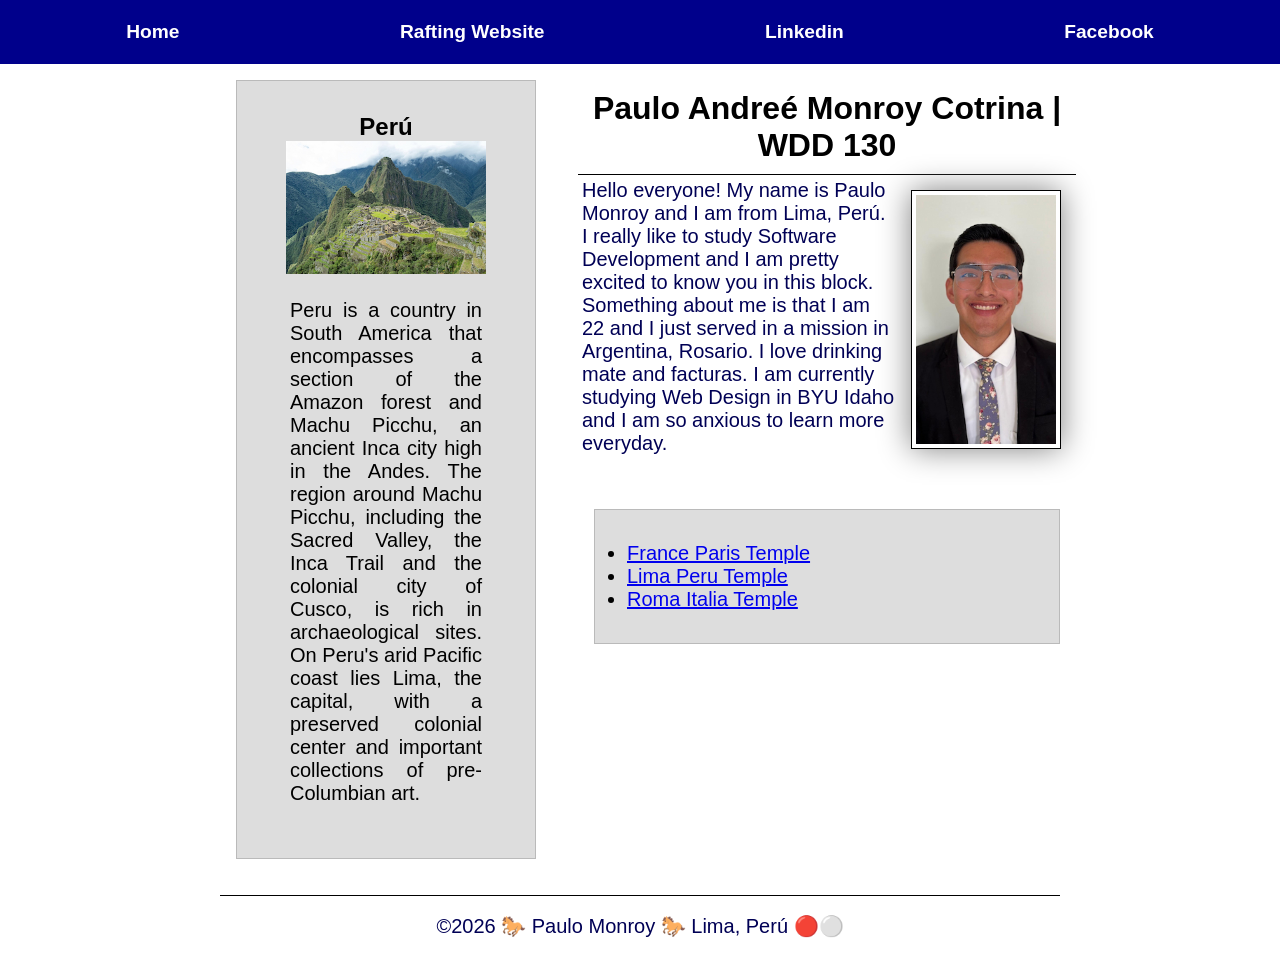
<file: index.html>
<!DOCTYPE html>
<html lang="en">

<head>
    <meta charset="UTF-8">
    <meta name="viewport" content="width=device-width, initial-scale=1.0">
    <title>Paulo Andreé Monroy Cotrina | WDD 130 </title>
    <meta name="description"
      content="Paulo Andreé Monroy Cotrina's BYU-Idaho course home page WDD 130 - Lima Perú">
    <meta name="author" content="Paulo Andreé Monroy Cotrina">
    <link rel="stylesheet" href="wwr/styles/rafting.css">
</head>

<body>
    <header class="home">
        <nav>
            <a href="#">Home</a>
            <a href="https://paulomonroyc.github.io/wdd130/wwr/about.html">Rafting Website</a>
            <a href="https://www.linkedin.com/in/paulo-monroy-166b49391/">Linkedin</a>
            <a href="https://www.facebook.com/P.Monroy04"> Facebook</a>
        </nav>
    </header>

    <div class="grid-1">
        <main>
            <h1> Paulo Andreé Monroy Cotrina | WDD 130</h1>

            <img src="images/profile.jpg" alt="Hello everyone! My name is Paulo Monroy" width="200">
            <p>Hello everyone! My name is Paulo Monroy and I am from Lima, Perú. I really like
                to
                study
                Software Development and I am pretty excited to know you in this block.
                Something
                about
                me is that I am 22 and I just served in a mission in Argentina, Rosario. I love
                drinking
                mate and facturas. I am currently studying Web Design in BYU Idaho and I am so
                anxious
                to learn more everyday.</p>

            <ul class="box">
                <li><a href="https://www.churchofjesuschrist.org/temples/details/paris-france-temple?lang=eng"
                      target="_blank">France Paris Temple</a></li>
                <li><a href="https://www.churchofjesuschrist.org/temples/details/lima-peru-temple?lang=eng"
                      target="_blank">Lima Peru Temple</a></li>
                <li><a href="https://www.churchofjesuschrist.org/temples/details/rome-italy-temple?lang=eng"
                      target="_blank">Roma Italia Temple</a> </li>

            </ul>

        </main>
        <aside class="box">
            <h2>Perú</h2>
            <img src="images/peru.jpg" alt="Machu Picchu Perú">
            <p>Peru is a country in South America that encompasses a section of the Amazon
                forest and
                Machu Picchu,
                an ancient Inca city high in the Andes. The region around Machu Picchu,
                including the
                Sacred Valley,
                the Inca Trail and the colonial city of Cusco, is rich in archaeological sites.
                On
                Peru's arid
                Pacific coast lies Lima, the capital, with a preserved colonial center and
                important
                collections of
                pre-Columbian art. </p>
        </aside>
    </div>
    <footer>
        <p>&copy;2026 🐎 Paulo Monroy 🐎 Lima, Perú 🔴⚪ </p>
    </footer>
</body>

</html>
</file>
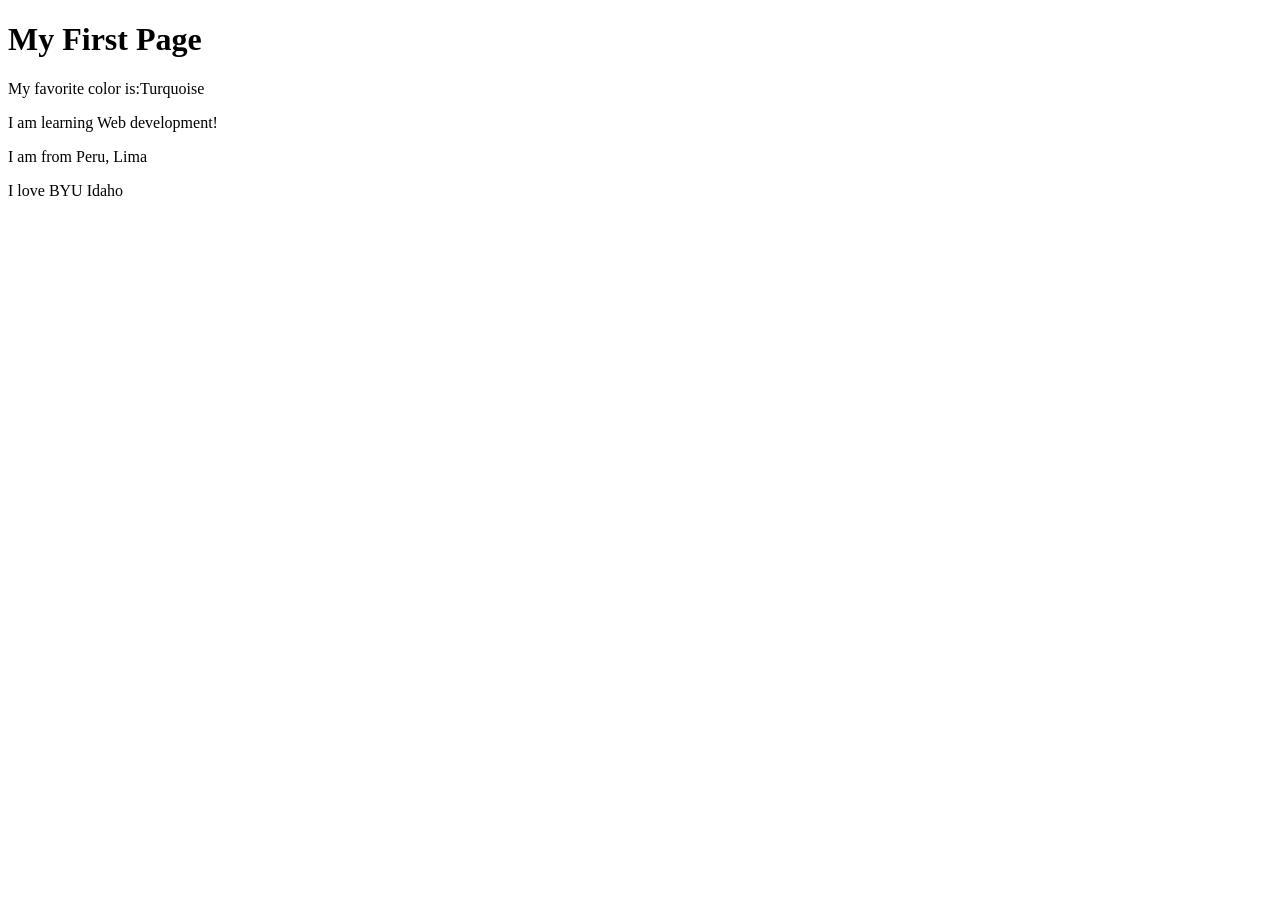
<file: week01/first-page.html>
<!DOCTYPE html>
<html lang="en">

<head>
    <meta charset="UTF-8">
    <meta name="viewport" content="width=device-width, initial-scale=1.0">
    <title>My First Page</title>
</head>

<body>
    <h1>My First Page</h1>
    <p>My favorite color is:Turquoise</p>
    <p> I am learning Web development!</p>
    <p> I am from Peru, Lima</p>
    <p> I love BYU Idaho</p>
</body>

</html>
</file>
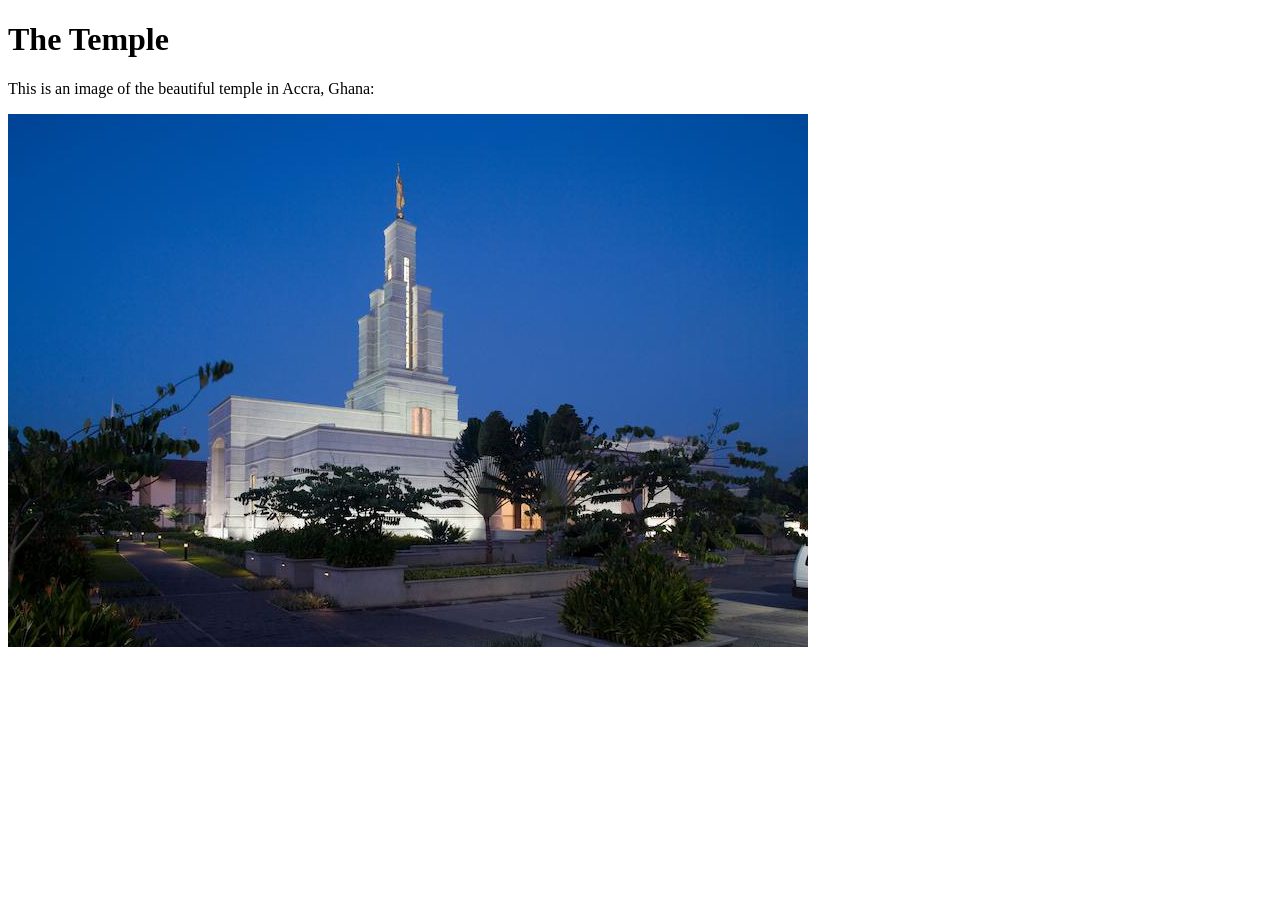
<file: week01/images-solution.html>
<!DOCTYPE html>
<html lang="en">
<head>
    <meta charset="UTF-8">
    <meta name="viewport" content="width=device-width, initial-scale=1.0">
    <title>Temple Image</title>
</head>
<body>
    <h1>The Temple</h1>
    <p>This is an image of the beautiful temple in Accra, Ghana:</p>
    <img src="images/temple-small.jpg" alt="The Accra Ghana Temple">
    
</body>
</html>
</file>
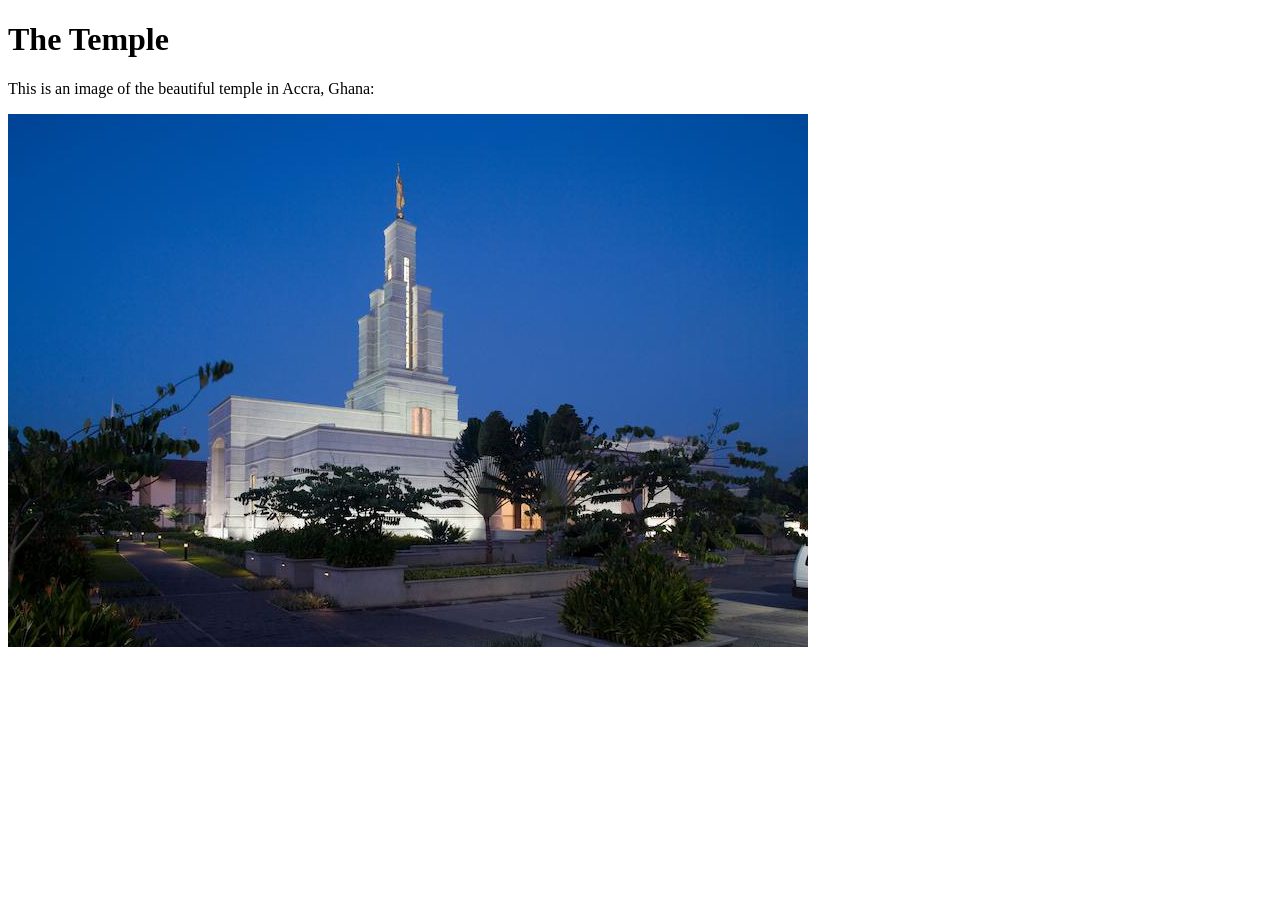
<file: week01/images.html>
<!DOCTYPE html>
<html lang="en">

<head>
    <meta charset="UTF-8">
    <meta name="viewport" content="width=device-width, initial-scale=1.0">
    <title>Temple Image</title>
</head>

<body>
    <h1>The Temple</h1>
    <p>This is an image of the beautiful temple in Accra, Ghana:</p>
    <img src="images/temple-small.jpg" alt="The Accra Ghana Temple">

</body>

</html>
</file>
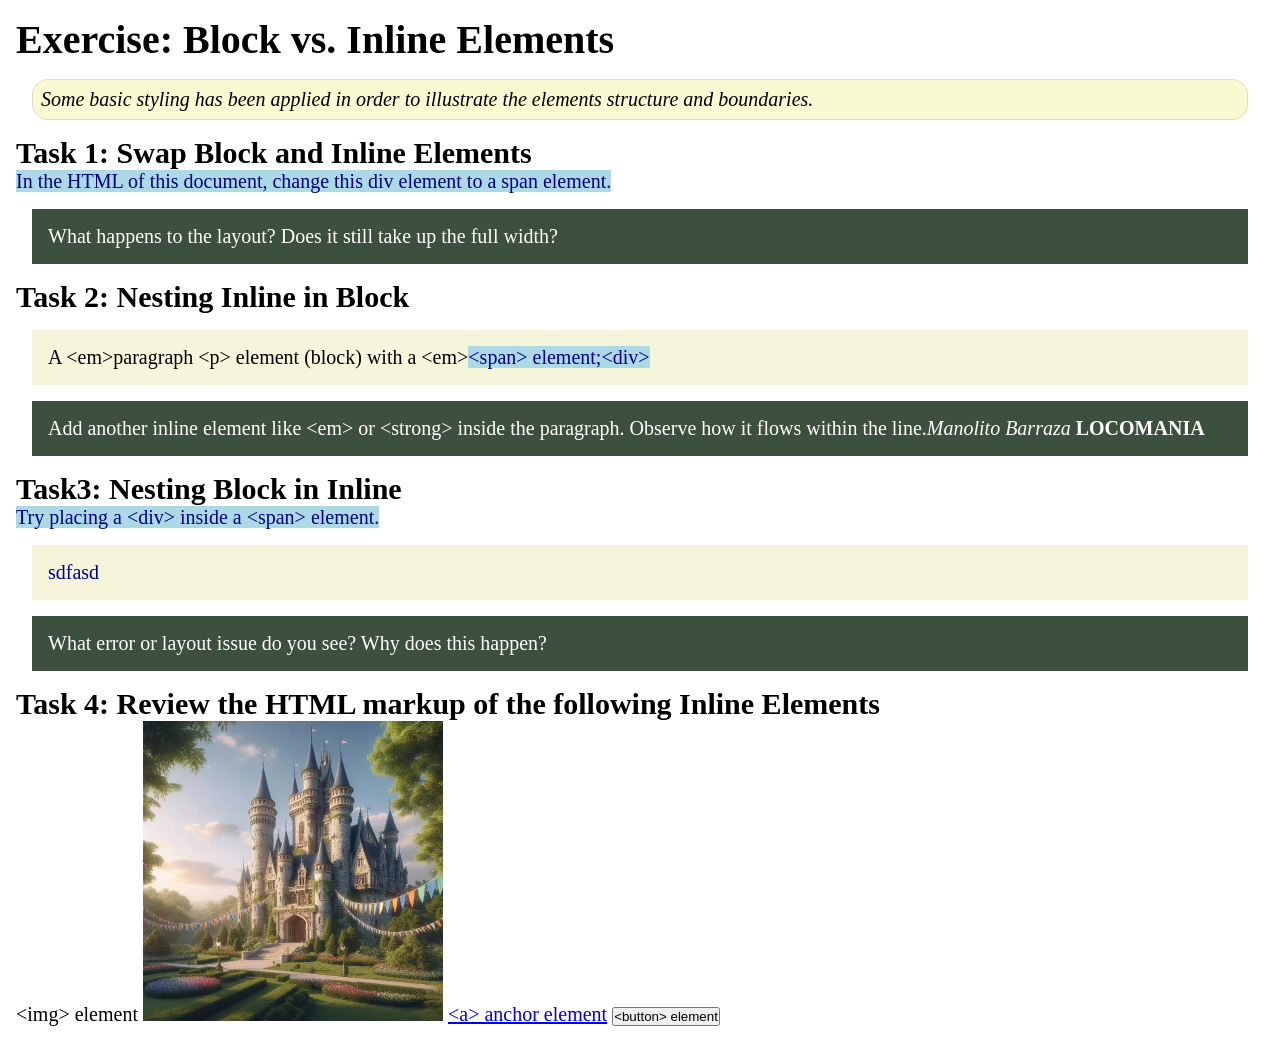
<file: week02/block-vs-inline.html>
<!DOCTYPE html>
<html lang="en">

<head>
    <meta charset="UTF-8">
    <meta name="viewport" content="width=device-width, initial-scale=1.0">
    <title>Exercise: Block vs. Inline Elements</title>
    <link rel="stylesheet" href="styles/block-vs-inline.css">
</head>

<body>
    <main>
        <h1>Exercise: Block vs. Inline Elements</h1>
        <p class="note">Some basic styling has been applied in order to illustrate the elements
            structure and
            boundaries.</p>

        <h2>Task 1: Swap Block and Inline Elements</h2>
        <span>In the HTML of this document, change this div element to a span element.</span>

        <p class="question">What happens to the layout? Does it still take up the full width?</p>

        <h2>Task 2: Nesting Inline in Block</h2>
        <p>A &lt;em&gt;paragraph &lt;p&gt; element (block) with a &lt;em&gt;<span>&lt;span&gt;
                element;&lt;div&gt;</span>
        </p>
        <p class="question">Add another inline element like &lt;em&gt; or &lt;strong&gt; inside the
            paragraph. Observe
            how it flows within the line.<em>Manolito Barraza</em><strong> LOCOMANIA </strong></p>

        <h2>Task3: Nesting Block in Inline</h2>
        <span>Try placing a &lt;div&gt; inside a &lt;span&gt; element.<div>sdfasd</div></span>
        <p class="question">What error or layout issue do you see? Why does this happen?</p>

        <h2>Task 4: Review the HTML markup of the following Inline Elements</h2>
        &lt;img&gt; element
        <img src="images/castle.webp" alt="placeholder image (images are inline)" width="300"
          height="300">
        <a href="https://churchofjesuschrist.org">&lt;a&gt; anchor element</a>
        <button type="button">&lt;button&gt; element</button>
    </main>
</body>

</html>
</file>
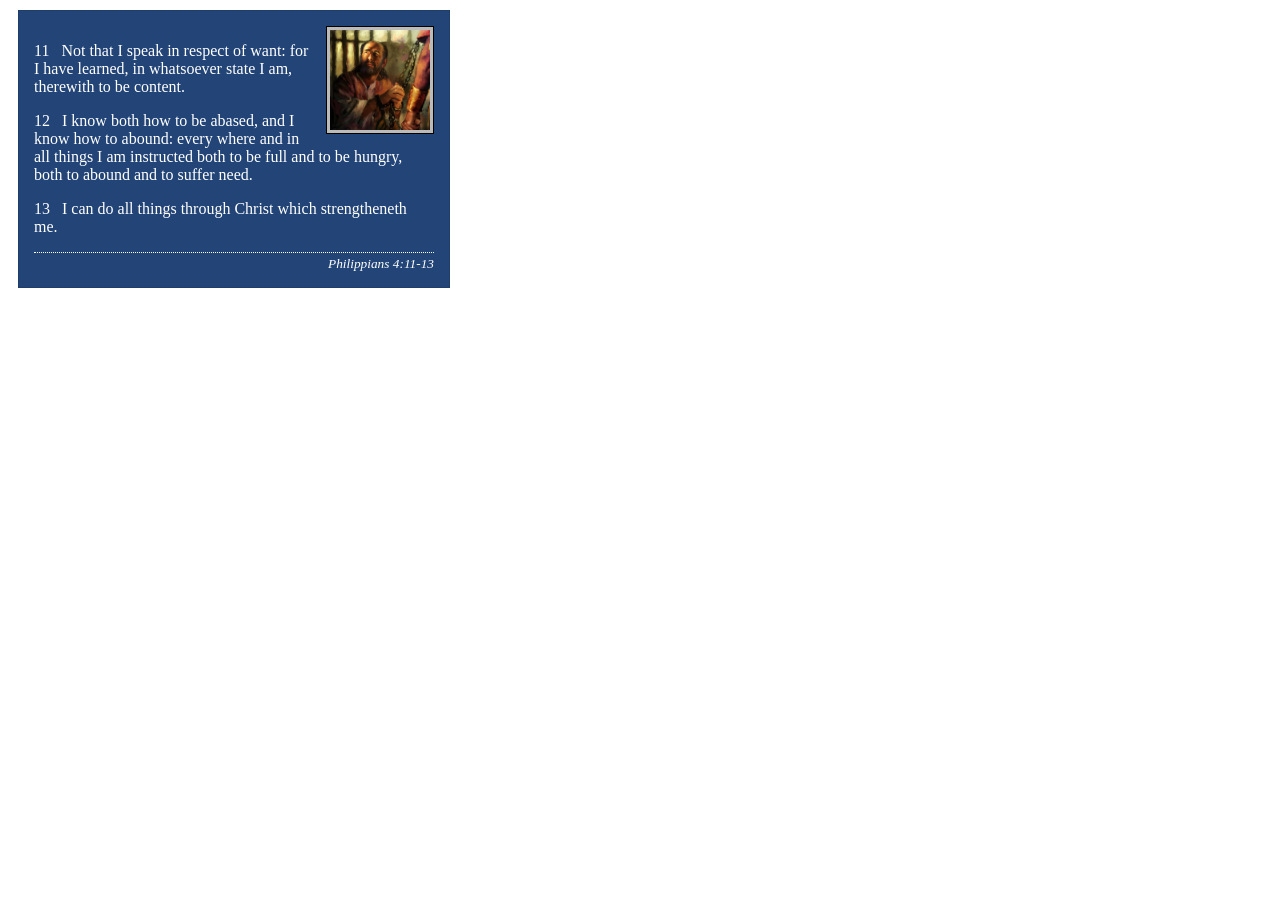
<file: week02/box-model-solution.html>
<!DOCTYPE html>
<html lang="en">
<head>
    <meta charset="UTF-8">
    <meta name="viewport" content="width=device-width, initial-scale=1.0">
    <title>Box Model Activity</title>
    <link rel="stylesheet" href="styles/box-model-solution.css">
</head>
<body>
    <main>
        <div class="callout">
            <img src="images/apostle-paul-imprisoned.webp" alt="Paul the Apostle - Imprisoned in Rome" width="200" height="200">
            <blockquote>
                <p>11 &nbsp; Not that I speak in respect of want: for I have learned, in whatsoever state I am, therewith to be content.</p>
                <p>12 &nbsp; I know both how to be abased, and I know how to abound: every where and in all things I am instructed both to be full and to be hungry, both to abound and to suffer need.</p>
                <p>13 &nbsp; I can do all things through Christ which strengtheneth me.</p>
            </blockquote>
            <cite>Philippians 4:11-13</cite>
        </div>
    </main>
</body>
</html>
</file>
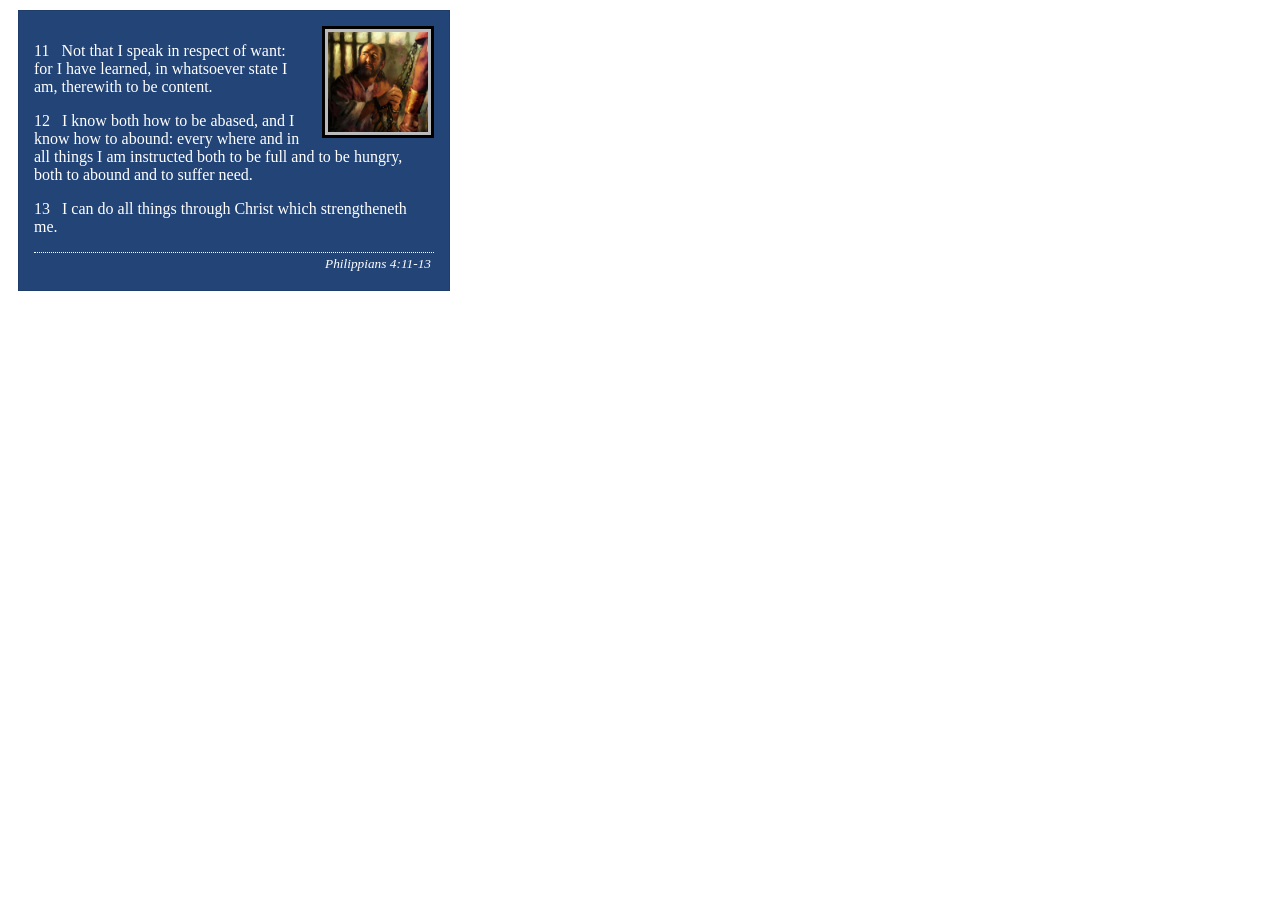
<file: week02/box-model.html>
<!DOCTYPE html>
<html lang="en">

<head>
    <meta charset="UTF-8">
    <meta name="viewport" content="width=device-width, initial-scale=1.0">
    <title>Box Model Activity</title>
    <link rel="stylesheet" href="styles/box-model.css">
</head>

<body>
    <main>
        <div class="callout">
            <img src="images/apostle-paul-imprisoned.webp"
              alt="Paul the Apostle - Imprisoned in Rome" width="200" height="200">
            <blockquote>
                <p>11 &nbsp; Not that I speak in respect of want: for I have learned, in whatsoever
                    state I am, therewith to be content.</p>
                <p>12 &nbsp; I know both how to be abased, and I know how to abound: every where and
                    in all things I am instructed both to be full and to be hungry, both to abound
                    and to suffer need.</p>
                <p>13 &nbsp; I can do all things through Christ which strengtheneth me.</p>
            </blockquote>
            <cite>Philippians 4:11-13</cite>
        </div>
    </main>
</body>

</html>
</file>
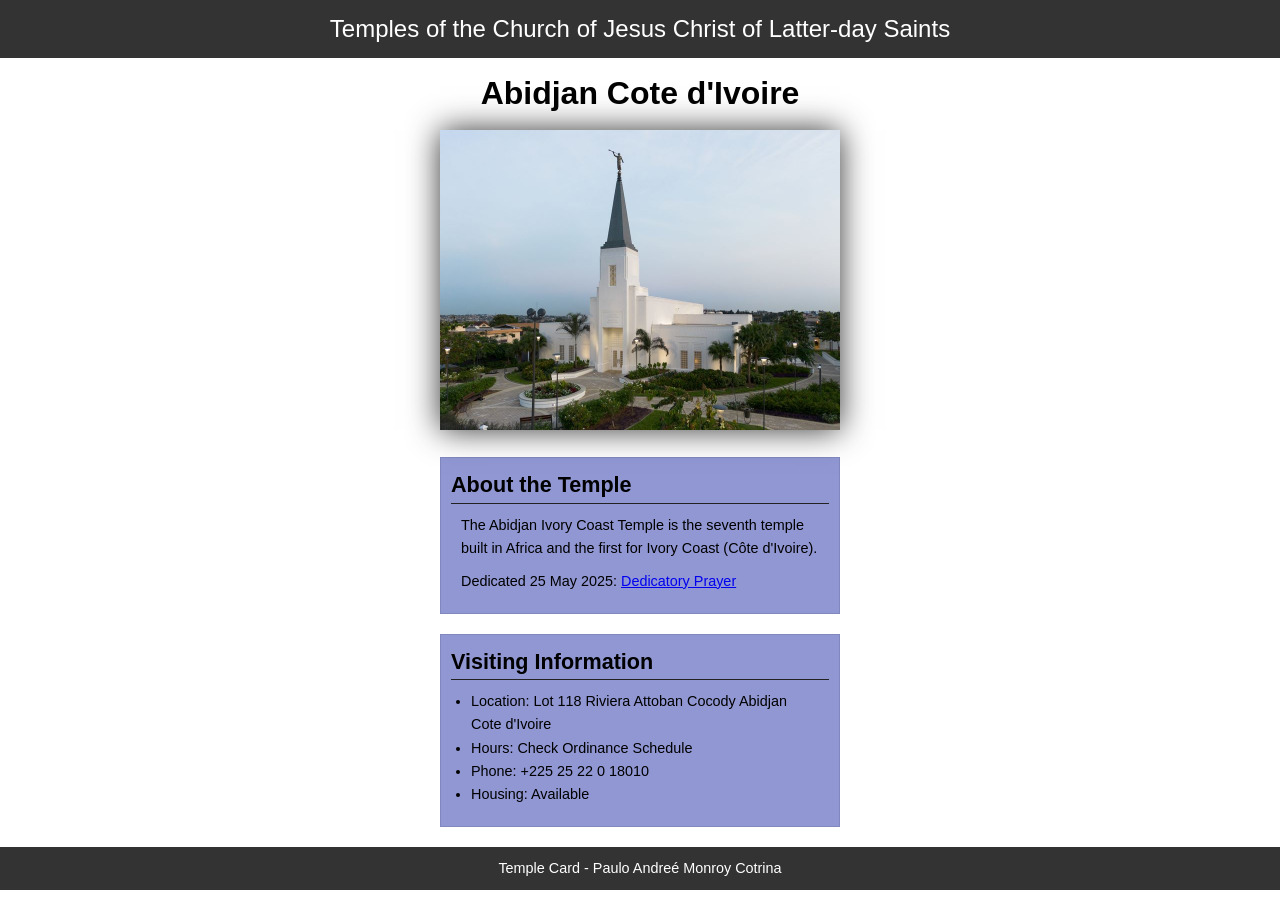
<file: week02/temple.html>
<!DOCTYPE html>
<html lang="en">

<head>
    <meta charset="UTF-8">
    <meta name="viewport" content="width=device-width, initial-scale=1.0">
    <title>Temple Card - Abidjan Cote d'Ivoire</title>
    <link rel="stylesheet" href="styles/temple.css">
</head>

<body>
    <header>
        <p>Temples of the Church of Jesus Christ of Latter-day Saints</p>
    </header>
    <main>
        <h1>Abidjan Cote d'Ivoire</h1>
        <picture>
            <img src="images/abidjan-ivory-coast.jpeg" alt="Abidjan Cote d'Ivoire Temple">
        </picture>
        <section>
            <h2>About the Temple</h2>
            <p>The Abidjan Ivory Coast Temple is the seventh temple built in Africa and the first
                for Ivory Coast (Côte
                d'Ivoire).</p>
            <p>Dedicated 25 May 2025: <a
                  href="https://www.churchofjesuschrist.org/temples/dedicatory-prayer/abidjan-ivory-coast-temple/2025-05-25?lang=eng"
                  target="_blank" rel="noopener noreferrer">Dedicatory Prayer</a></p>
        </section>
        <section>
            <h2>Visiting Information</h2>
            <ul>
                <li>Location: Lot 118 Riviera Attoban Cocody Abidjan Cote d'Ivoire</li>
                <li>Hours: Check Ordinance Schedule</li>
                <li>Phone: +225 25 22 0 18010</li>
                <li>Housing: Available</li>
            </ul>
        </section>
    </main>
    <footer>
        <p>Temple Card - Paulo Andreé Monroy Cotrina</p>
    </footer>
</body>

</html>
</file>
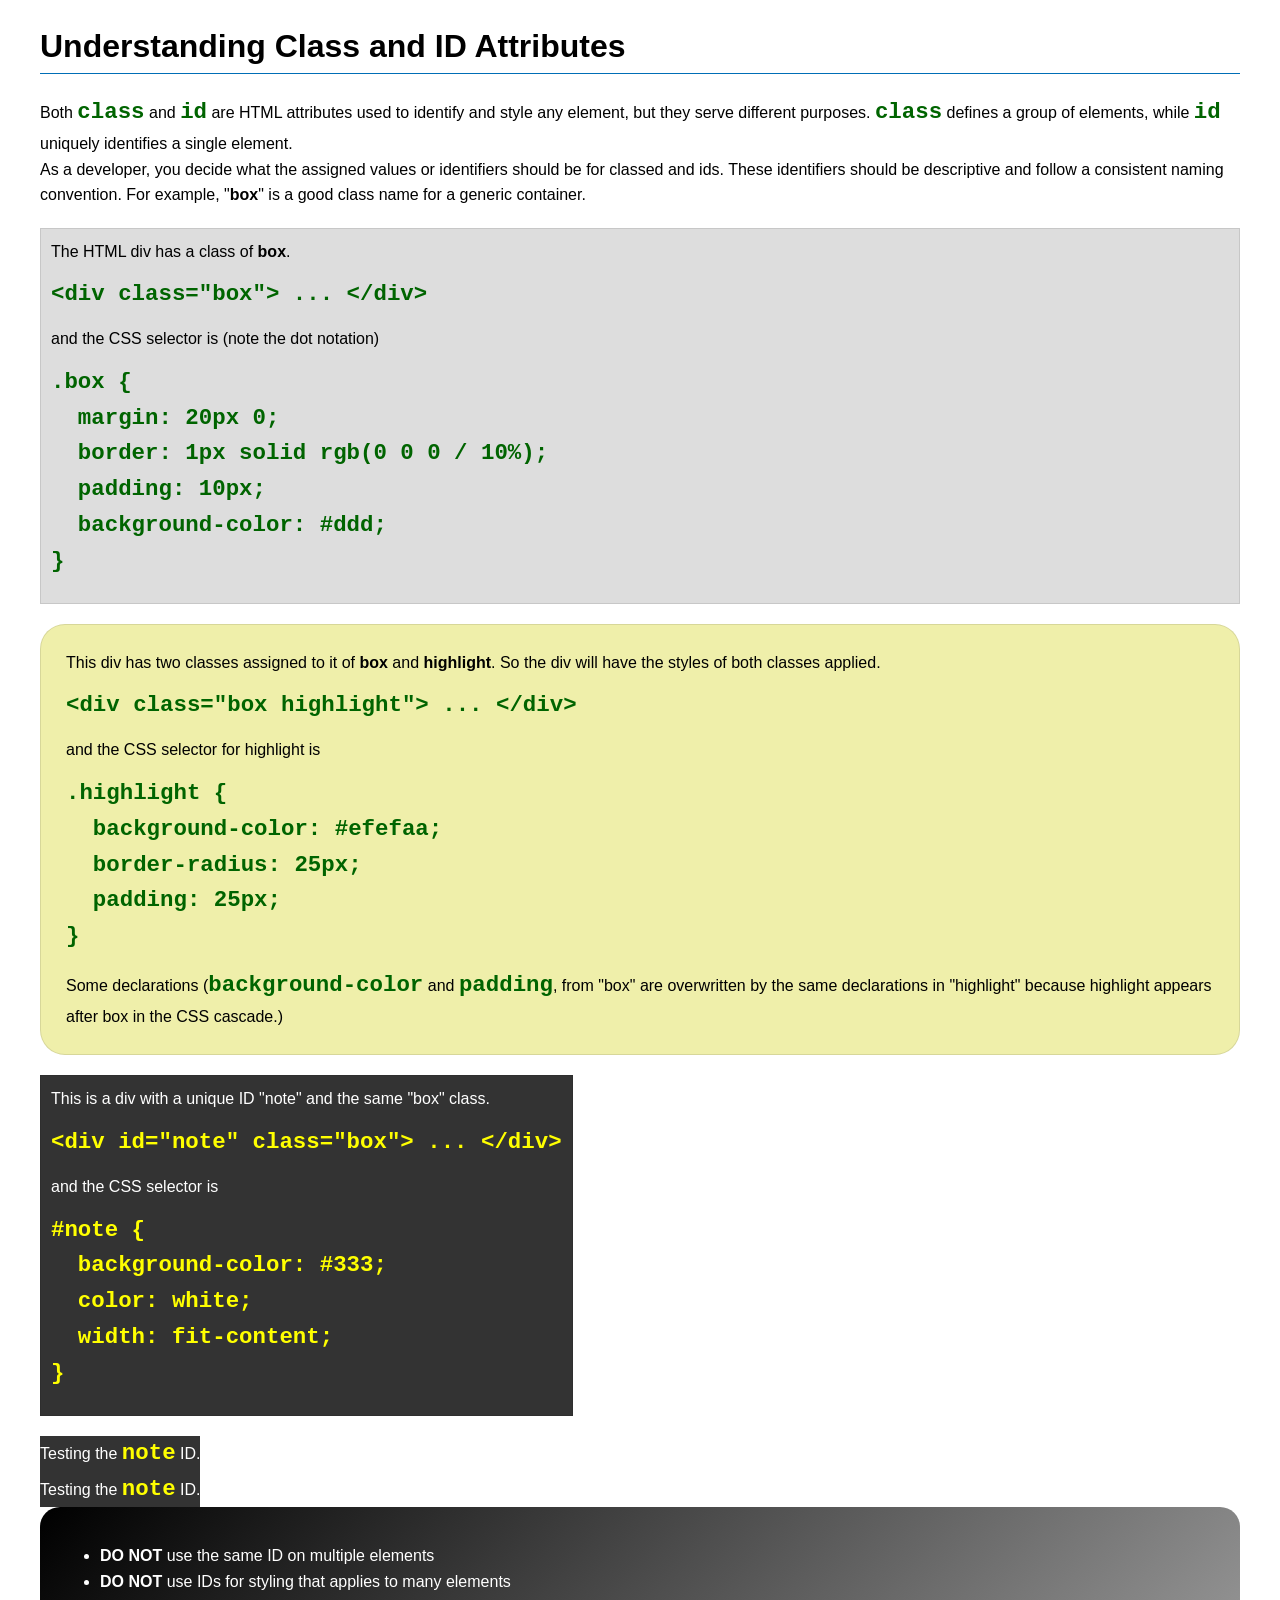
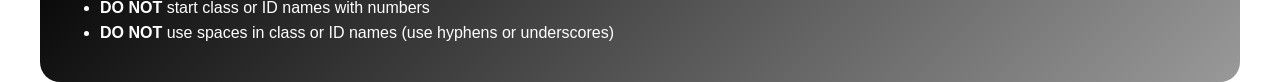
<file: week03/class-and-id.html>
<!DOCTYPE html>
<html lang="en">

<head>
    <meta charset="UTF-8">
    <meta name="viewport" content="width=device-width, initial-scale=1.0">
    <title>Class vs ID Attributes</title>
    <link rel="stylesheet" href="styles/class-and-id.css">
</head>

<body>
    <h1>Understanding Class and ID Attributes</h1>
    <p>Both <code>class</code> and <code>id</code> are HTML attributes used to identify and style
        any element, but they
        serve different purposes. <code>class</code> defines a group of elements, while
        <code>id</code> uniquely
        identifies a single element.
    </p>
    <p>As a developer, you decide what the assigned values or identifiers should be for classed and
        ids. These
        identifiers should be
        descriptive and follow a consistent naming convention. For example, "<strong>box</strong>"
        is a good class name
        for a generic container.</p>
    <div class="box">
        <p>The HTML div has a class of <strong>box</strong>.</p>
        <pre><code class="html">&lt;div class="box"&gt; ... &lt;/div&gt;</code></pre>
        and the CSS selector is (note the dot notation)
        <pre><code class="css">.box {
  margin: 20px 0;
  border: 1px solid rgb(0 0 0 / 10%);
  padding: 10px;
  background-color: #ddd; 
}</code></pre>
    </div>

    <div class="box highlight">
        <p>This div has two classes assigned to it of <strong>box</strong> and
            <strong>highlight</strong>. So the div
            will have the styles of both classes applied.
        </p>
        <pre><code class="html">&lt;div class="box highlight"&gt; ... &lt;/div&gt;</code></pre>
        and the CSS selector for highlight is
        <pre><code class="css">.highlight {
  background-color: #efefaa;
  border-radius: 25px;
  padding: 25px;
}</code></pre>
        <p>Some declarations (<code>background-color</code> and <code>padding</code>, from "box" are
            overwritten by the same declarations in "highlight" because highlight appears after box
            in the CSS cascade.)</p>
    </div>

    <div id="note" class="box">
        <p>This is a div with a unique ID "note" and the same "box" class.</p>
        <pre><code class="html">&lt;div id="note" class="box"&gt; ... &lt;/div&gt;</code></pre>
        and the CSS selector is
        <pre><code class="css">#note {
  background-color: #333;
  color: white;
  width: fit-content;
}</code></pre>
    </div>
    <div id="note">
        <p>Testing the <code>note</code> ID.</p>
    </div>

    <div id="note">
        <p>Testing the <code>note</code> ID.</p>
    </div>

    <section id="best-practice">
        <ul>
            <li><strong>DO NOT</strong> use the same ID on multiple elements</li>
            <li><strong>DO NOT</strong> use IDs for styling that applies to many elements</li>
            <li><strong>DO NOT</strong> start class or ID names with numbers</li>
            <li><strong>DO NOT</strong> use spaces in class or ID names (use hyphens or underscores)
            </li>
        </ul>
    </section>


</body>

</html>
</file>
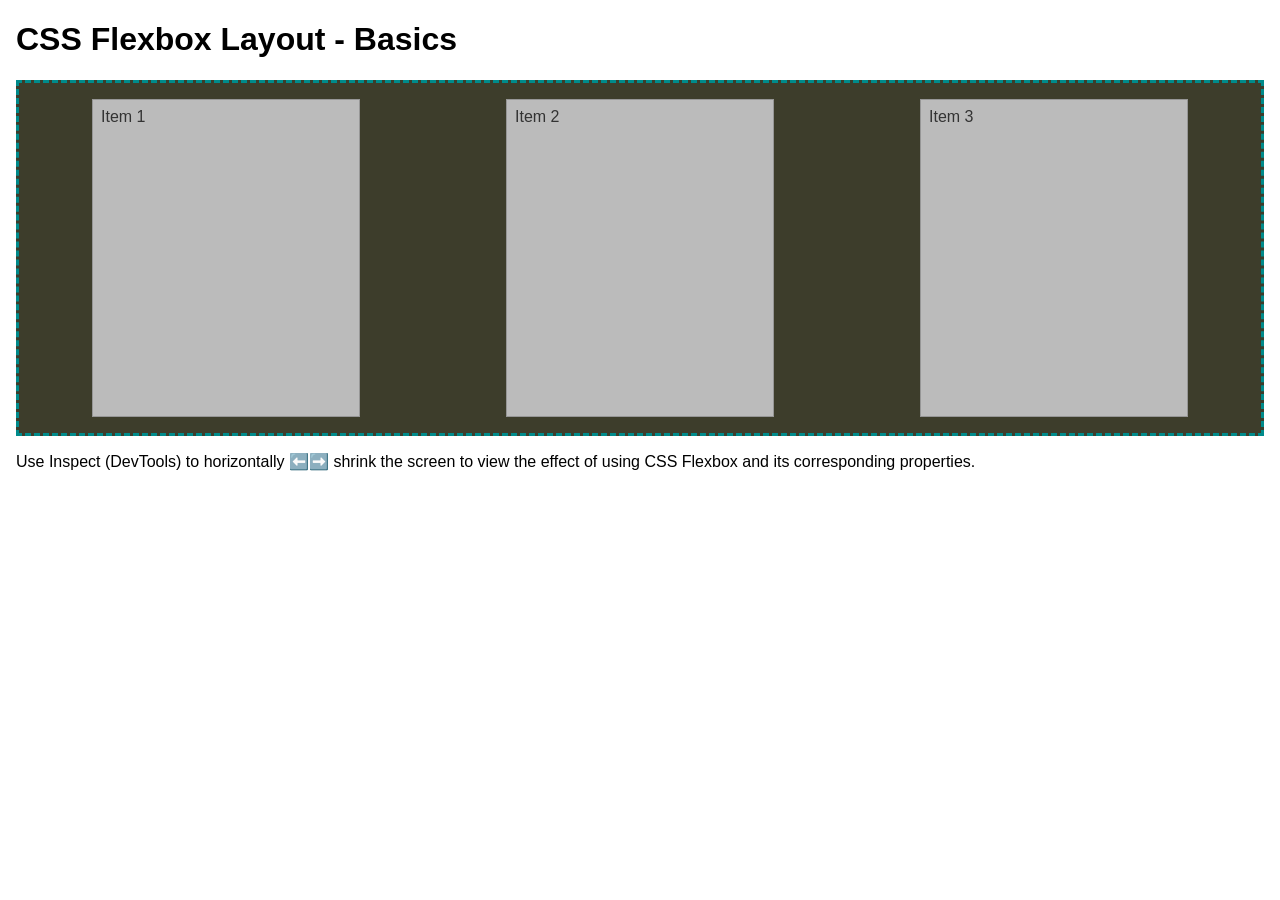
<file: week04/flexbox-layout.html>
<!DOCTYPE html>
<html lang="en">
<head>
    <meta charset="UTF-8">
    <meta name="viewport" content="width=device-width, initial-scale=1.0">
    <title>CSS Flexbox Layout - Basics</title>
    <link rel="stylesheet" href="styles/flexbox.css">
</head>
<body>
    <main>
        <h1>CSS Flexbox Layout - Basics</h1>
        <div class="flex-container">
            <div class="flex-item item1">Item 1</div>
            <div class="flex-item item2">Item 2</div>
            <div class="flex-item item3">Item 3</div>
        </div>
        <p>Use Inspect (DevTools) to horizontally ⬅️➡️ shrink the screen to view the effect of using CSS Flexbox and its corresponding properties.</p>
    </main>
</body>
</html>
</file>
<file: wwr/styles/rafting.css>
:root {
    --heading-background-color: #00008b;
    --nav-text-color: #ffffff;
    --heading-text-color: #00008b;
    --text-color: #000000;
    --border-color: #000000;
    --aside-background-color: #ffffff;
    --primary-color: rgb(255, 255, 255);
    --accent1-color: rgb(0, 0, 85);
    --accent2-color: rgb(0, 0, 0);
    --body-font: Arial;
    --padding: 1rem;
}

/* */
* {
    margin: 0;
    padding: 0;
    box-sizing: border-box;
}

/* Trips site css */

.trips-hero {
    text-align: center;
    padding: 2rem;
    background: var(--accent1-color);
    color: white;
}

.trips-hero h1 {
    color: white;
    border: none;
}

.cta-button {
    display: inline-block;
    margin-top: 10px;
    padding: 10px 20px;
    background: white;
    color: var(--accent1-color);
    text-decoration: none;
    font-weight: bold;
    border-radius: 3px;
}

.trips-grid {
    display: grid;
    grid-template-columns: repeat(3, 1fr);
    gap: 20px;
    padding: 20px;
}

.trip-card {
    border: 1px solid #ccc;
    padding: 10px;
    text-align: center;
    background: white;
}

.trip-card img {
    width: 100%;
    height: auto;
}

.trips-table {
    padding: 20px;
}

table {
    width: 100%;
    border-collapse: collapse;
}

th,
td {
    border: 1px solid black;
    padding: 10px;
    text-align: center;
}

th {
    background: var(--accent1-color);
    color: white;
}

.grid-1 .box {
    max-width: 500px;
}

.grid-1 {
    display: grid;
    grid-template-columns: 1fr 2fr;
    gap: 10px;

}

footer,
.grid-1 {
    max-width: 840px;
    margin: 0 auto;
    padding-bottom: 20px;
}

header {
    display: grid;
    grid-template-columns: auto auto;
    align-items: center;
    justify-content: center;
    gap: 100px;
    background-color: var(--primary-color);
    color: var(--accent2-color);

}

nav ul {
    display: flex;
    list-style: none;
    margin: 0;
    padding: 0;
}

h1 {
    text-align: center;
    color: var(--accent2-color);
    border-bottom: 1px solid #000;
    padding: 10px;
}

aside {
    position: relative;
    width: 300px;
    text-align: center;
    grid-column: 1/2;
    grid-row: 1/3;
}

.box p {
    font-size: 20px;
    padding: 5px;
}

ul.box {
    font-size: 20px;
    margin-top: 50px;

}

.box {
    margin: 1rem;
    border: 1px solid rgb(0, 0, 0, 16%);
    padding: 2rem;
    background-color: #ddd;
    color: #000;
}

.grid-1 img {
    width: 200px;
    height: auto;
}

.grid-1 main img {
    width: 150px;
    height: auto;
    float: right;
    border: 1px solid var(--border-color);
    padding: 4px;
    margin-top: 0;
    margin: 15px;
    box-shadow: 0 0 30px gray;
}

aside img {
    width: 200px;
    height: auto;
}

aside h2 {
    position: absolute;
    top: 10px;
    left: 50%;
}

.main h2 {
    position: absolute;
    top: 20px;
    left: 42.5%;
}

form {
    display: grid;
    grid-template-columns: 1fr auto;
    gap: 20px;
    margin: 0 auto;
    padding: 1rem;
}

fieldset {
    display: grid;
    gap: .1rem;
    border: none;
}

.form-item-radio {
    display: grid;
    grid-template-columns: auto 1fr;
    gap: 20px;
}

.radio-options {
    grid-column: 2;
}

.radio-options div {
    display: flex;
    align-items: center;
    gap: 8px;
}

.radio-options label {
    display: flex;
    align-items: center;
    gap: 8px;
}

input[type="radio"] {
    width: auto;
    height: auto;
}

input:not([type="radio"]) {
    width: 100%;
}

.form-item {
    display: grid;
    align-items: center;
}

input[type="checkbox"] {
    justify-self: start;
    width: 30px;
    height: 22px;
    vertical-align: bottom;
}

label,
textarea,
button,
.We-Are-Here {
    width: 100%;
    padding: 0.1rem;
    margin: .2rem;
}

.We-Are-Here h2 {
    text-align: center;
    margin-bottom: 20px;
}

.We-Are-Here-content {
    display: grid;
    grid-template-columns: auto auto auto;
    gap: 10px;
    align-items: center;
}

.figure-1 {
    border: thin rgb(253, 253, 253) solid;
    display: flex;
    flex-flow: column;
    padding: 5px;
    max-width: 150px;
    margin: auto;
}

.figure-2 {
    border: thin rgb(253, 253, 253) solid;
    display: flex;
    flex-flow: column;
    padding: 5px;
    max-width: 150px;
    margin: auto;
}

.figure-3 {
    border: thin rgb(253, 253, 253) solid;
    display: flex;
    flex-flow: column;
    padding: 5px;
    max-width: 150px;
    margin: auto;
}

figcaption {
    background-color: #222222;
    color: rgb(255, 255, 255);
    font: italic smaller sans-serif;
    padding: 3px;
    text-align: center;
}

nav ul li {
    margin: 0 0px;
}

nav ul li a {
    text-decoration: none;
    padding: 10px 30px;
    border: 1px solid rgb(0, 0, 85);
    background-color: rgb(240, 240, 240);
    color: rgb(0, 0, 85);
}

header img {
    width: 120px;
    justify-self: start;
    align-self: center;
}

.column1 {
    grid-template-columns: .2fr 2fr;
    margin: 0.5rem 0;
    padding: 0.5rem;
}

.history {
    width: 840px;
    margin: 0 auto
}

.history h2 {
    text-align: center;
    margin-bottom: 10px;
}

.history-content {
    display: grid;
    grid-template-columns: 1fr auto 1fr;
    gap: 20px;
    align-items: center;
}

.history img {
    width: 200px;
}

.Adventure {
    width: 840px;
    margin: 0 auto;
}

.Adventure h2 {
    text-align: center;
    margin-bottom: 20px;
}

.Adventure-content {
    display: grid;
    grid-template-columns: auto auto auto auto auto;
    gap: 10px;
    align-items: center;
}

.figure-1 img {
    max-width: 220px;
    max-height: 150px;
}

.figure-2 img {
    max-width: 150px;
    max-height: 150px;
}

.figure-3 img {
    max-width: 150px;
    max-height: 150px;
}

.figure-4 {
    border: thin rgb(253, 253, 253) solid;
    display: flex;
    flex-flow: column;
    padding: 5px;
    max-width: 150px;
    margin: auto;
}

.figure-4 img {
    max-width: 150px;
    max-height: 150px;
}

.figure-5 {
    border: thin rgb(253, 253, 253) solid;
    display: flex;
    flex-flow: column;
    padding: 5px;
    max-width: 150px;
    margin: auto;
}

.figure-5 img {
    max-width: 150px;
    max-height: 150px;
}

body {
    font-family: var(--body-font);
    color: var(--accent1-color);
    margin: 0;
    padding: 0;
}

.grid-1 main p {
    text-align: left;
}

main p {
    text-align: center;
    margin: 0;
    padding: 4px;
}

header.home {
    display: block;
    width: 100%;
}

header.home nav {
    background-color: var(--heading-background-color);
    padding: 1rem;
    display: flex;
    justify-content: space-around;
    align-items: center;
    margin: 0;
}

.home nav a {
    color: var(--nav-text-color);
    display: block;
    padding: 5px;
    text-decoration: none;
    font-size: 1.2rem;
    font-weight: 700;
}

p {
    font-size: 20px;
    padding: 10px;
    margin-top: 5px;
    text-align: justify;
}

.grid-1 main {
    grid-column: 2/3;
    margin: 1rem;
}

nav,
p,
section,
article {
    margin: 16px;
    padding: 8px;
    text-align: justify;
}

.socialmedia img {
    width: 40px;
    height: auto;
}

.socialmedia a {
    text-decoration: none;
}

main,
footer {
    width: 840px;
    margin: 0 auto;
}

.grid-1 main {
    width: 100%;
}

.hero {
    position: relative;
}

.hero img {
    display: block;
    width: 100%;
    height: auto;
}

.hero h1 {
    position: absolute;
    top: 0;
    left: 0;
    width: 100%;
    padding: 16px;
    text-align: center;
    background-color: rgba(0, 0, 85, 0.8);
    color: white;
    margin: 0;
}

.box h2 {
    position: static;
    text-align: center;
    color: var(--text-color);
}

.hero article {
    position: absolute;
    bottom: 0;
    left: 0;
    right: 0;
    background-color: rgba(0, 0, 85, 0.7);
    color: white;
    padding: 20px;
}

.hero article img {
    float: right;
    width: 125px;
    margin-left: 10px;

}

section h2 {
    background-color: var(--accent1-color);
    color: rgb(255, 255, 255);
    padding: 10px;
}

footer {
    display: grid;
    grid-template-columns: 1fr auto 1fr;
    align-items: center;
    padding: 10px 5px;
    border-top: 1px solid #000;
}

footer p {
    grid-column: 2;
    margin: 0;
    text-align: center;
}

.socialmedia {
    grid-column: 3;
    display: flex;
    justify-self: end;
    gap: 10px;
}

button {
    background-color: blue;
    color: #fff;
    padding: .7rem;
    margin: 0 auto;
    display: block;
    border-radius: .5rem;
    border: 1px solid rgb(0, 0, 0);
}
</file>
<file: week02/styles/block-vs-inline.css>
* {
    margin: 0;
    padding: 0;
}

body {
    font-size: 20px;
    margin: 1rem;
}

p,
div {
    background-color: beige;
    margin: 1rem;
    padding: 1rem;
}

span {
    color: navy;
    background-color: lightblue;
}

code {
    margin: 0;
    padding: 0;
    color: green;
    font-size: 1.2rem;
}

.note {
    font-style: italic;
    background-color: lightgoldenrodyellow;
    border-radius: 1rem;
    border: 1px solid rgb(0 0 0 / 10%);
    margin: 1rem;
    padding: .5rem;
}

.question {
    background-color: #3d503d;
    color: #fff;
}
</file>
<file: week02/styles/box-model-solution.css>
.callout {
    max-width: 400px;
    margin: 10px;
    border: 1px solid rgba(0, 0, 0, .1);
    padding: 15px;
    background-color: #247;
    color: #fff;
}

.callout img {
    float: right;
    margin: 0 0 10px 15px;
    border: 1px solid #000;
    padding: 3px;
    background-color: #bbb;
    width: 100px;
    height: auto;

}

blockquote {
    margin: 0;
}

cite {
    display: block;
    border-top: 1px dotted #fff;
    padding-top: 3px;
    text-align: right;
    font-size: smaller;
}
</file>
<file: week02/styles/box-model.css>
.callout {
    max-width: 400px;
    margin: 10px;
    border: 1px solid rgba(0, 0, 0, .1);
    padding: 15px;
    background-color: #247;
    color: #fff;
}

.callout img {
    float: right;
    margin: 0 0 10px 15px;
    border: solid #000;
    padding: 3px;
    background-color: #bbb;
    width: 100px;
    height: auto;
}

blockquote {
    margin: 0;
}

cite {
    display: block;
    border-top: 1px dotted #fff;
    padding: 3px;
    text-align: right;
    font-size: smaller;

}
</file>
<file: week02/styles/temple.css>
* {
    margin: 0;
    padding: 0;
}

body {
    font-family: Arial, sans-serif;
    line-height: 1.6;
}

header,
footer {
    background-color: #333;
    color: #fff;
    padding: 10px;
    text-align: center;
    font-size: 1.5rem;
}

main {
    width: 400px;
    margin: 0 auto;

}

h1 {
    margin: 10px;
    text-align: center;
}

h2 {
    border-bottom: 1px solid #222;
}

img {
    width: 100%;
    height: auto;
    box-shadow: 0 0 30px #333
}

section {
    margin: 20px 0;
    border: 1px solid rgb(0, 0, 0, 10%);
    padding: 10px;
    background-color: #9097d3;
    font-size: .9rem;
}

section p {
    margin: 10px;
}

ul {
    margin: 10px 20px;
}

footer {
    font-size: .9rem;
}
</file>
<file: week03/styles/class-and-id.css>
body {
    font-family: Arial, sans-serif;
    line-height: 1.6;
    margin: 0;
    padding: 0 40px;
}

h1 {
    border-bottom: 1px solid rgb(0 110 182);
    padding-bottom: 0;
}



p {
    margin: 0;
}

code {
    color: darkgreen;
    font-weight: 700;
    font-size: 1.4rem;
}

/* Class examples - can be reused */

.box {
    margin: 20px 0;
    border: 1px solid rgb(0 0 0 / 10%);
    padding: 10px;
    background-color: #ddd; /* this is shorthand for #dddddd */
}

.highlight {
    background-color: #efefaa;
    border-radius: 25px;
    padding: 25px;
}

/* ID examples - should be unique */

#note {
    background-color: #333;
    color: white;
    width: fit-content;
}

#note code {
    color: yellow;
}

#best-practice {
    background: linear-gradient(135deg, #000 0%, #999 100%);
    color: white;
    border-radius: 20px;
    padding: 20px
}
</file>
<file: week04/styles/flexbox.css>
body {
    font-family: Helvetica, Arial, sans-serif;
    margin: 1rem;
}

.flex-container {
    border: 3px dashed darkcyan;
    background-color: rgb(61, 61, 43);
    display: flex;
    flex-wrap: wrap;
    flex-direction: row;
    justify-content: space-around;
    align-items: stretch;

}

.flex-item {
    width: 250px;
    margin: 1rem;
    border: 1px solid rgb(0 0 0 / 20%);
    padding: 0.5rem;
    background-color: #bbb;
    color: #333;
}

.item1 {
    min-height: 100px;
}

.item2 {
    min-height: 200px;
}

.item3 {
    min-height: 300px;
}
</file>
